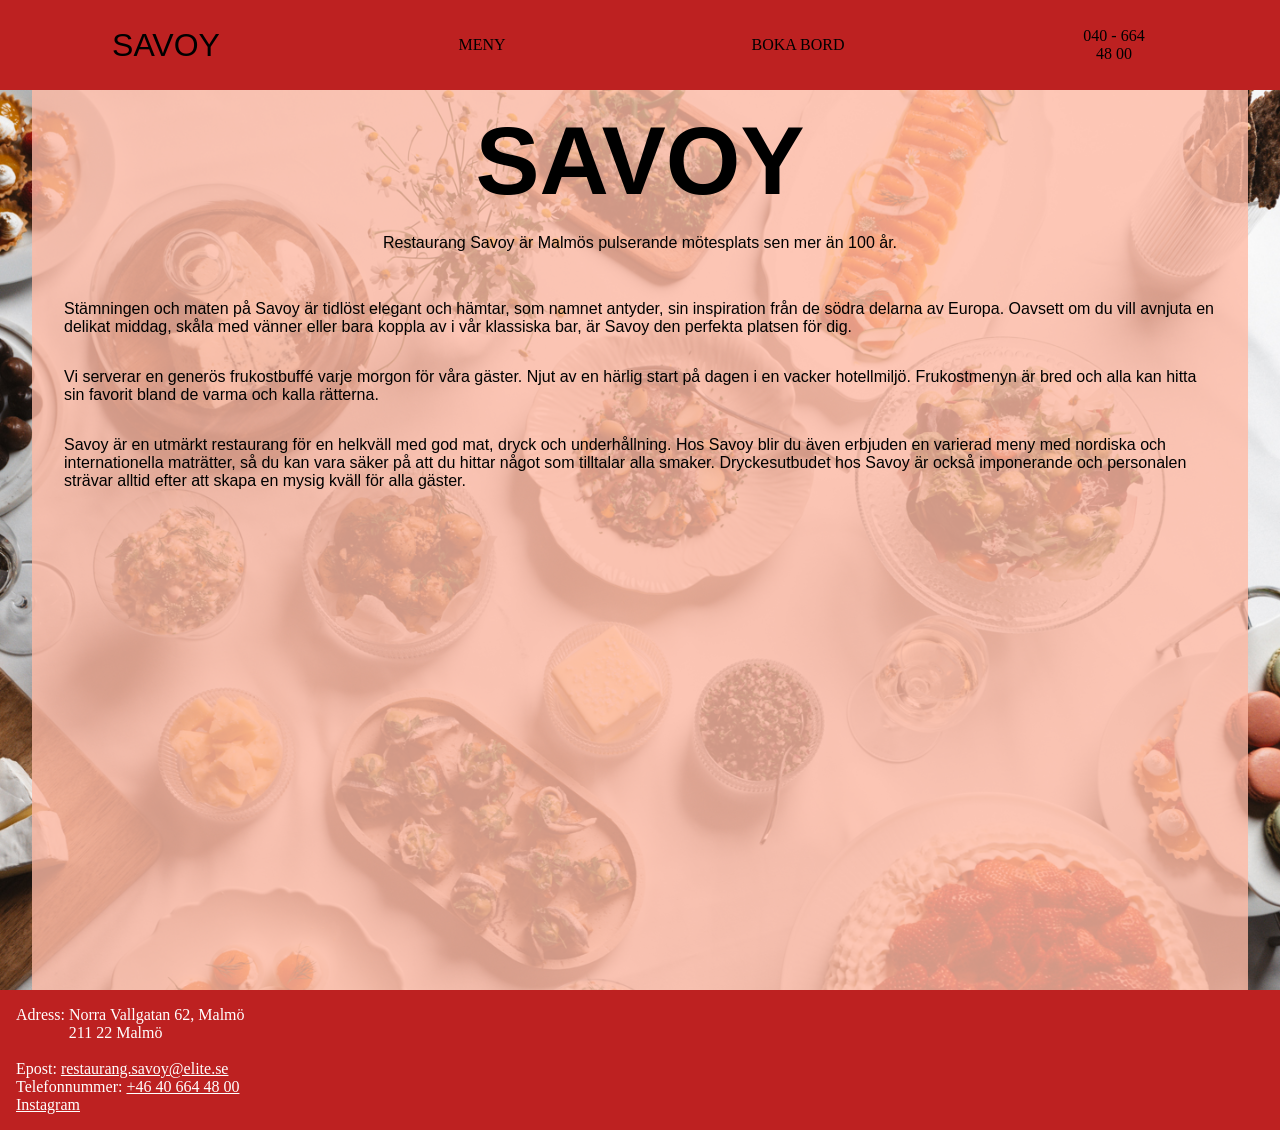
<file: index.html>
<!DOCTYPE html>
<html lang="en">
<head>
    <meta charset="UTF-8">
    <meta name="viewport" content="width=device-width, initial-scale=1.0">
    <meta name="keywords" content="restaurang, malmö, brunch, lunch, middag, klassiska smaker">
    <title>Restaurang Savoy i Malmlö</title>
    <link rel="stylesheet" href="style/style.css">
    <!-- favicon -->
    <link rel="icon" type="image/png" href="/favicon/favicon-96x96.png" sizes="96x96" />
    <link rel="icon" type="image/svg+xml" href="/favicon/favicon.svg" />
    <link rel="shortcut icon" href="/favicon/favicon.ico" />
    <link rel="apple-touch-icon" sizes="180x180" href="/favicon/apple-touch-icon.png" />
    <link rel="manifest" href="/favicon/site.webmanifest" />
</head>
<body>
    <nav>
            <a id="nav-home" href="index.html">SAVOY</a>
            <a id="nav-menu" href="menu.html">MENY</a>
            <a class="nav-button" href="book-a-table.html">BOKA BORD</a>
            <a class="nav-button" href="tel:+46 40 664 48 00">040 - 664 <br>48 00</a>
    </nav>
    <main id="homepage-main">

        <div class="content-div">
            <h1>SAVOY</h1>
            <p>Restaurang Savoy är Malmös pulserande mötesplats sen mer än 100 år.</p>
            
            <div id="restaurant-info-text">
                <p>Stämningen och maten på Savoy är tidlöst elegant och hämtar, som namnet antyder, sin inspiration från de södra delarna av Europa. Oavsett om du vill avnjuta en delikat middag, skåla med vänner eller bara koppla av i vår klassiska bar, är Savoy den perfekta platsen för dig.</p>
                <p>Vi serverar en generös frukostbuffé varje morgon för våra gäster. Njut av en härlig start på dagen i en vacker hotellmiljö. Frukostmenyn är bred och alla kan hitta sin favorit bland de varma och kalla rätterna.</p>
                <p>Savoy är en utmärkt restaurang för en helkväll med god mat, dryck och underhållning. Hos Savoy blir du även erbjuden en varierad meny med nordiska och internationella maträtter, så du kan vara säker på att du hittar något som tilltalar alla smaker. Dryckesutbudet hos Savoy är också imponerande och personalen strävar alltid efter att skapa en mysig kväll för alla gäster.</p>
        
            </div>   
        </div>    

    </main>
    <footer>
        <p>Adress: Norra Vallgatan 62, Malmö</p>
        <p style="padding-left: 3.3em;">211 22 Malmö</p><br>
        <p>Epost: <a href="mailto:restaurang.savoy@elite.se">restaurang.savoy@elite.se</a></p>
        <p>Telefonnummer: <a href="tel:+46 40 664 48 00">+46 40 664 48 00</a></p>
        <p><a href="https://www.instagram.com/savoymalmo/" target="_blank">Instagram</a></p>
    </footer>
</body>
</html>
</file>
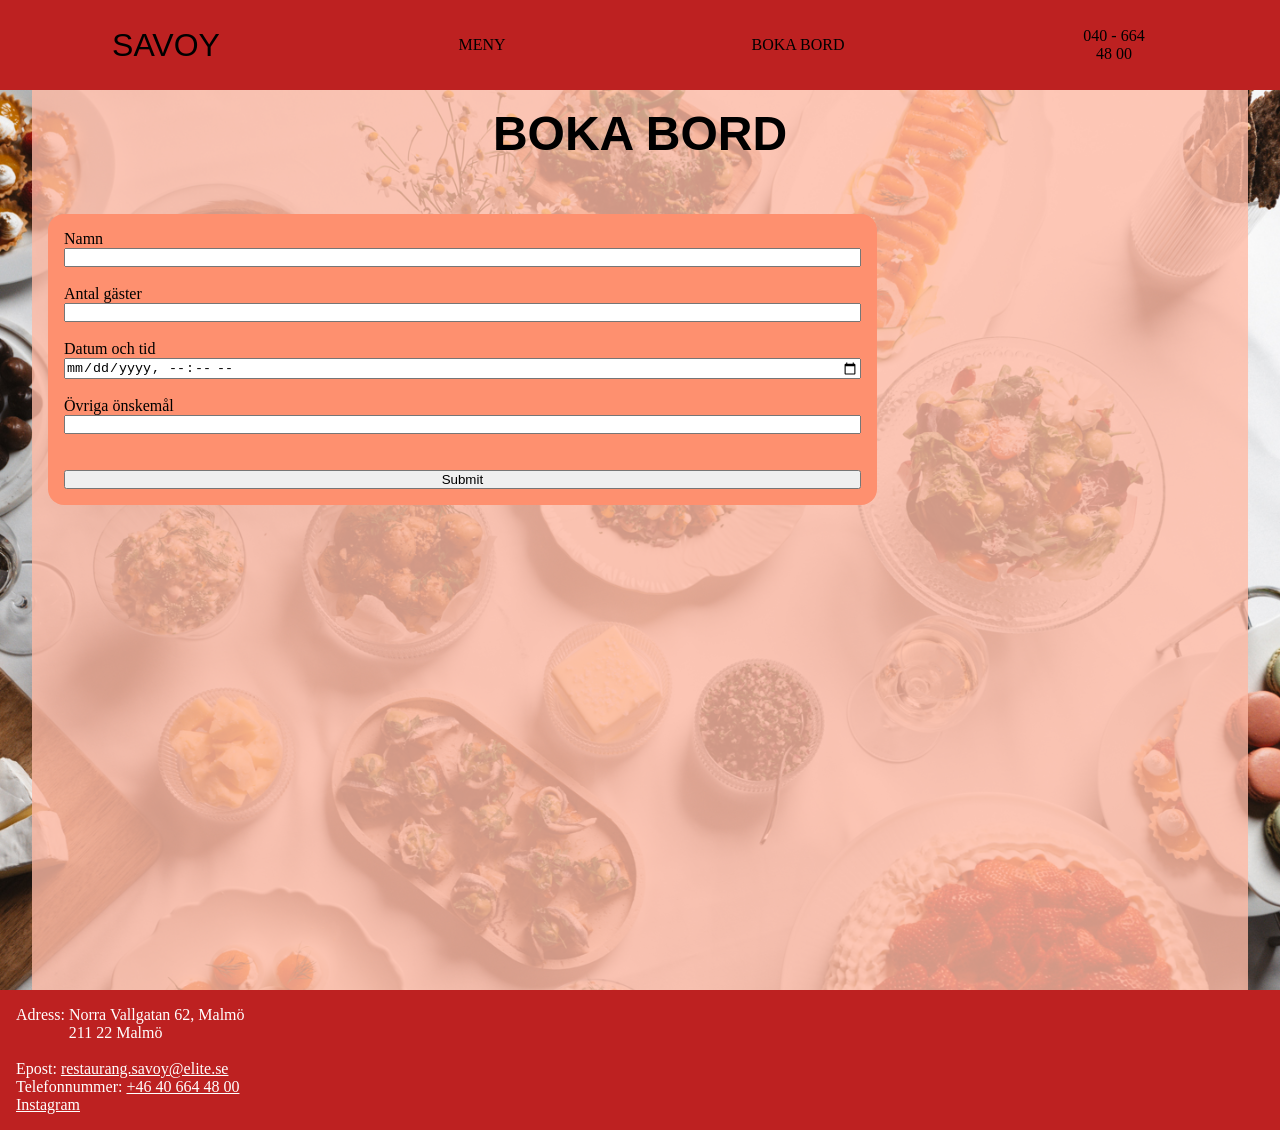
<file: book-a-table.html>
<!DOCTYPE html>
<html lang="en">
<head>
    <meta charset="UTF-8">
    <meta name="viewport" content="width=device-width, initial-scale=1.0">
    <meta name="keywords" content="restaurang, malmö, brunch, lunch, middag, klassiska smaker">
    <title>Restaurang Savoy i Malmlö</title>
    <link rel="stylesheet" href="style/style.css">
    <!-- favicon -->
    <link rel="icon" type="image/png" href="/favicon/favicon-96x96.png" sizes="96x96" />
    <link rel="icon" type="image/svg+xml" href="/favicon/favicon.svg" />
    <link rel="shortcut icon" href="/favicon/favicon.ico" />
    <link rel="apple-touch-icon" sizes="180x180" href="/favicon/apple-touch-icon.png" />
    <link rel="manifest" href="/favicon/site.webmanifest" />
</head>
<body>
    <nav>
            <a id="nav-home" href="index.html">SAVOY</a>
            <a id="nav-menu" href="menu.html">MENY</a>
            <a class="nav-button" href="book-a-table.html">BOKA BORD</a>
            <a class="nav-button" href="tel:+46 40 664 48 00">040 - 664 <br>48 00</a>
    </nav>
    <main id="homepage-main">

        <div class="content-div">
            <h2 style="font-size: 3rem;">BOKA BORD</h2>
            <form>
                <p>Namn</p>
                <input type="text" name="name"><br>
                <p>Antal gäster</p>                
                <input type="text" name="no-of-guests"><br>
                <p>Datum och tid</p>
                <input type="datetime-local" name="date-time"><br>
                <p>Övriga önskemål</p>
                <input type="text"  name="wishes"> <br><br>
                <input type="submit" name="submit">
            </form>
        </div>    

    </main>
    <footer>
        <p>Adress: Norra Vallgatan 62, Malmö</p>
        <p style="padding-left: 3.3em;">211 22 Malmö</p><br>
        <p>Epost: <a href="mailto:restaurang.savoy@elite.se">restaurang.savoy@elite.se</a></p>
        <p>Telefonnummer: <a href="tel:+46 40 664 48 00">+46 40 664 48 00</a></p>
        <p><a href="https://www.instagram.com/savoymalmo/" target="_blank">Instagram</a></p>
    </footer>
</body>
</html>
</file>
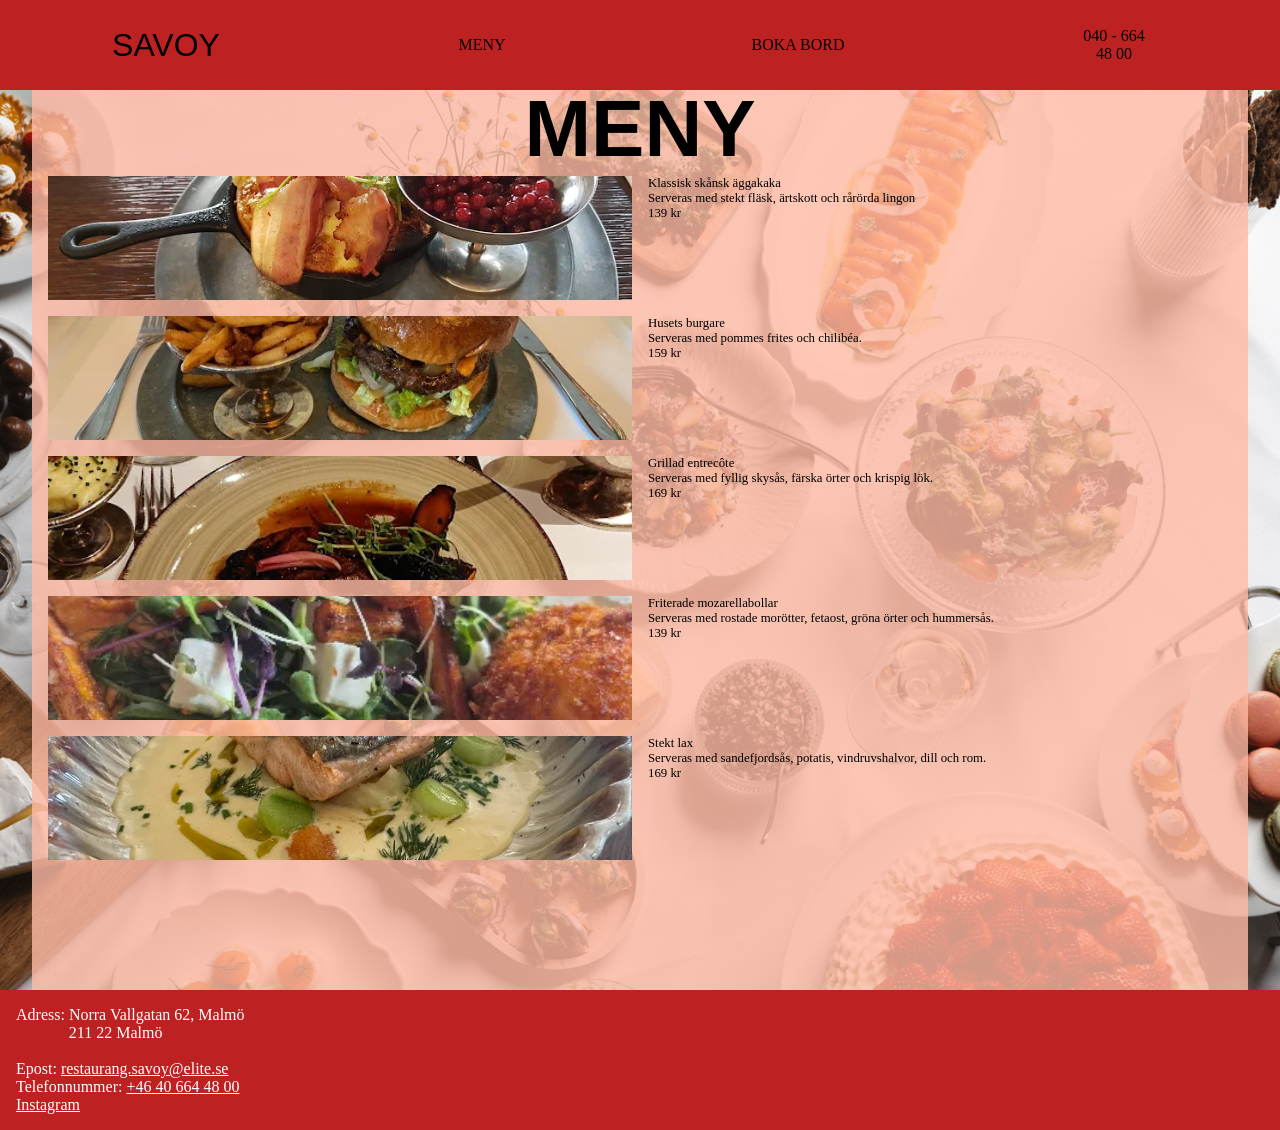
<file: menu.html>
<!DOCTYPE html>
<html lang="en">
<head>
    <meta charset="UTF-8">
    <meta name="viewport" content="width=device-width, initial-scale=1.0">
    <meta name="keywords" content="restaurang, malmö, brunch, lunch, middag, klassiska smaker">
    <title>Restaurang Savoy i Malmlö</title>
    <link rel="stylesheet" href="style/style.css">
    <!-- favicon -->
    <link rel="icon" type="image/png" href="/favicon/favicon-96x96.png" sizes="96x96" />
    <link rel="icon" type="image/svg+xml" href="/favicon/favicon.svg" />
    <link rel="shortcut icon" href="/favicon/favicon.ico" />
    <link rel="apple-touch-icon" sizes="180x180" href="/favicon/apple-touch-icon.png" />
    <link rel="manifest" href="/favicon/site.webmanifest" />
</head>
<body>
    <nav>
            <a id="nav-home" href="index.html">SAVOY</a>
            <a id="nav-menu" href="menu.html">MENY</a>
            <a class="nav-button" href="book-a-table.html">BOKA BORD</a>
            <a class="nav-button" href="tel:+46 40 664 48 00">040 - 664 <br>48 00</a>
    </nav>
    <main id="homepage-main">

        <div class="content-div"  id="menu-container">
            <h2 style="grid-area:box-0">MENY</h2>
            <div class="menu-item" style="grid-area:box-1a"><img src="images/aggakaka.webp" alt="aggakaka"></div>
            <div class="menu-item" style="grid-area:box-1b">
                <p>Klassisk skånsk äggakaka</p>
                <p>Serveras med stekt fläsk, ärtskott och rårörda lingon</p>
                <p>139 kr</p>
            </div>
            <div class="menu-item" style="grid-area:box-2a"><img src="images/burgare.webp" alt=""></div>
            <div class="menu-item" style="grid-area:box-2b">
                <p>Husets burgare</p> 
                <p>Serveras med pommes frites och chilibéa.</p>
                <p>159 kr</p>
            </div>
            <div class="menu-item" style="grid-area:box-3a"><img src="images/entrecote.webp" alt="entrecote"></div>
            <div class="menu-item" style="grid-area:box-3b">
                <p>Grillad entrecôte</p> 
                <p>Serveras med fyllig skysås, färska örter och krispig lök.</p>
                <p>169 kr</p>            
            </div>
            <div class="menu-item" style="grid-area:box-4a"><img src="images/getost.webp" alt="getost"></div>
            <div class="menu-item" style="grid-area:box-4b">
                <p>Friterade mozarellabollar</p> 
                <p>Serveras med rostade morötter, fetaost, gröna örter och hummersås.</p>
                <p>139 kr</p>
            </div>
            <div class="menu-item" style="grid-area:box-5a"><img src="images/lax.webp" alt=""></div>
            <div class="menu-item" style="grid-area:box-5b">
                <p>Stekt lax</p> 
                <p>Serveras med sandefjordsås, potatis, vindruvshalvor, dill och rom. </p>
                <p>169 kr</p>
            </div>
            
        </div>    

    </main>
    <footer>
        <p>Adress: Norra Vallgatan 62, Malmö</p>
        <p style="padding-left: 3.3em;">211 22 Malmö</p><br>
        <p>Epost: <a href="mailto:restaurang.savoy@elite.se">restaurang.savoy@elite.se</a></p>
        <p>Telefonnummer: <a href="tel:+46 40 664 48 00">+46 40 664 48 00</a></p>
        <p><a href="https://www.instagram.com/savoymalmo/" target="_blank">Instagram</a></p>
    </footer>
</body>
</html>
</file>
<file: style/style.css>
:root {
    --theme-color-0: rgb(189, 33, 33);
    --theme-color-1: rgb(254, 144, 111);
    --opaque-theme-color-1: rgba(255, 187, 166, 0.8);
    --theme-color-2: rgb(255, 196, 0);
    --theme-color-3: rgb(255, 235, 235);
    --theme-color-4: rgb(0, 0, 0);
    --navbar-height: 10vh;
    --bar-text-color: white;
    --theme-font: 'Franklin Gothic Medium', 'Arial Narrow', Arial, sans-serif;

}

* {
    margin: 0;
    padding: 0;
    box-sizing: border-box;
}

nav {
    display: flex;
    flex-direction: row;
    background-color: var(--theme-color-0);
    height: var(--navbar-height);
    width: 100vw;
    padding: .5em;
}

#nav-home, #nav-menu, .nav-button {
    /* border: 2px solid black; */
    flex: 1 1 0;
}

#nav-home, #nav-menu, .nav-button {
    text-align: center;
    align-content: center;
    text-decoration: none;
    color: var(--theme-color-4);
}

#nav-home {
    font-family: var(--theme-font);
    font-size: 2rem;
}

main {
    width: 100vw;
    min-height: 100vh;
    background-image: url(/images/restaurang-savoy-small-plates.jpg);
    background-size: cover;
}

.content-div {
    background-color: var(--opaque-theme-color-1);
    min-height: 100vh;
    margin-inline: 2rem;
    padding: 1rem;
}

.content-div > h1 {
    font-family: var(--theme-font);
    font-size: 6rem;
    padding-bottom: 2vh;
    text-align: center;
}

.content-div > p {
    font-family: var(--theme-font);
    font-size: 1rem;
    padding-inline: 5rem;
    text-align: center;
}

#restaurant-info-text {
    font-family: var(--theme-font);
    padding: 1em;
    margin-block: 1em;
}

#restaurant-info-text > p {
    padding-block: 1em;
}

footer {
    padding: 1rem;
    background-color: var(--theme-color-0);
    color: var(--bar-text-color);
}

footer a {
    color: var(--bar-text-color);
}




/* menu page */

#menu-container {
    display: grid;
    grid-template-columns: 1fr 1fr;
    grid-auto-rows:6vh;
    grid-template-areas: 
        "box-0 box-0"
        "box-1a box-1b"        
        "box-1a box-1b"
        "box-2a box-2b"
        "box-2a box-2b"
        "box-3a box-3b"
        "box-3a box-3b"
        "box-4a box-4b"
        "box-4a box-4b"
        "box-5a box-5b"
        "box-5a box-5b";
    gap: 1em;
}

h2{
    font-family: var(--theme-font);
    font-size: 5rem;
    text-align: center;
    align-self: center;
    padding-bottom: .1em;
}
.menu-item {
    justify-content: center;
    align-items: center;
    overflow: hidden;
}


.menu-item img {
    width: 100%;
    height: 100%;
    object-fit: cover;
}

.menu-item p {
    font-size: .8rem;
}

/* boka bord */

form {
    display: flex;
    flex-direction: column;
    margin-top: 3rem;
    width: 70%;
    background-color: var(--theme-color-1);
    justify-self: center;
    padding: 1rem;
    border-radius: 1rem;
}
</file>
